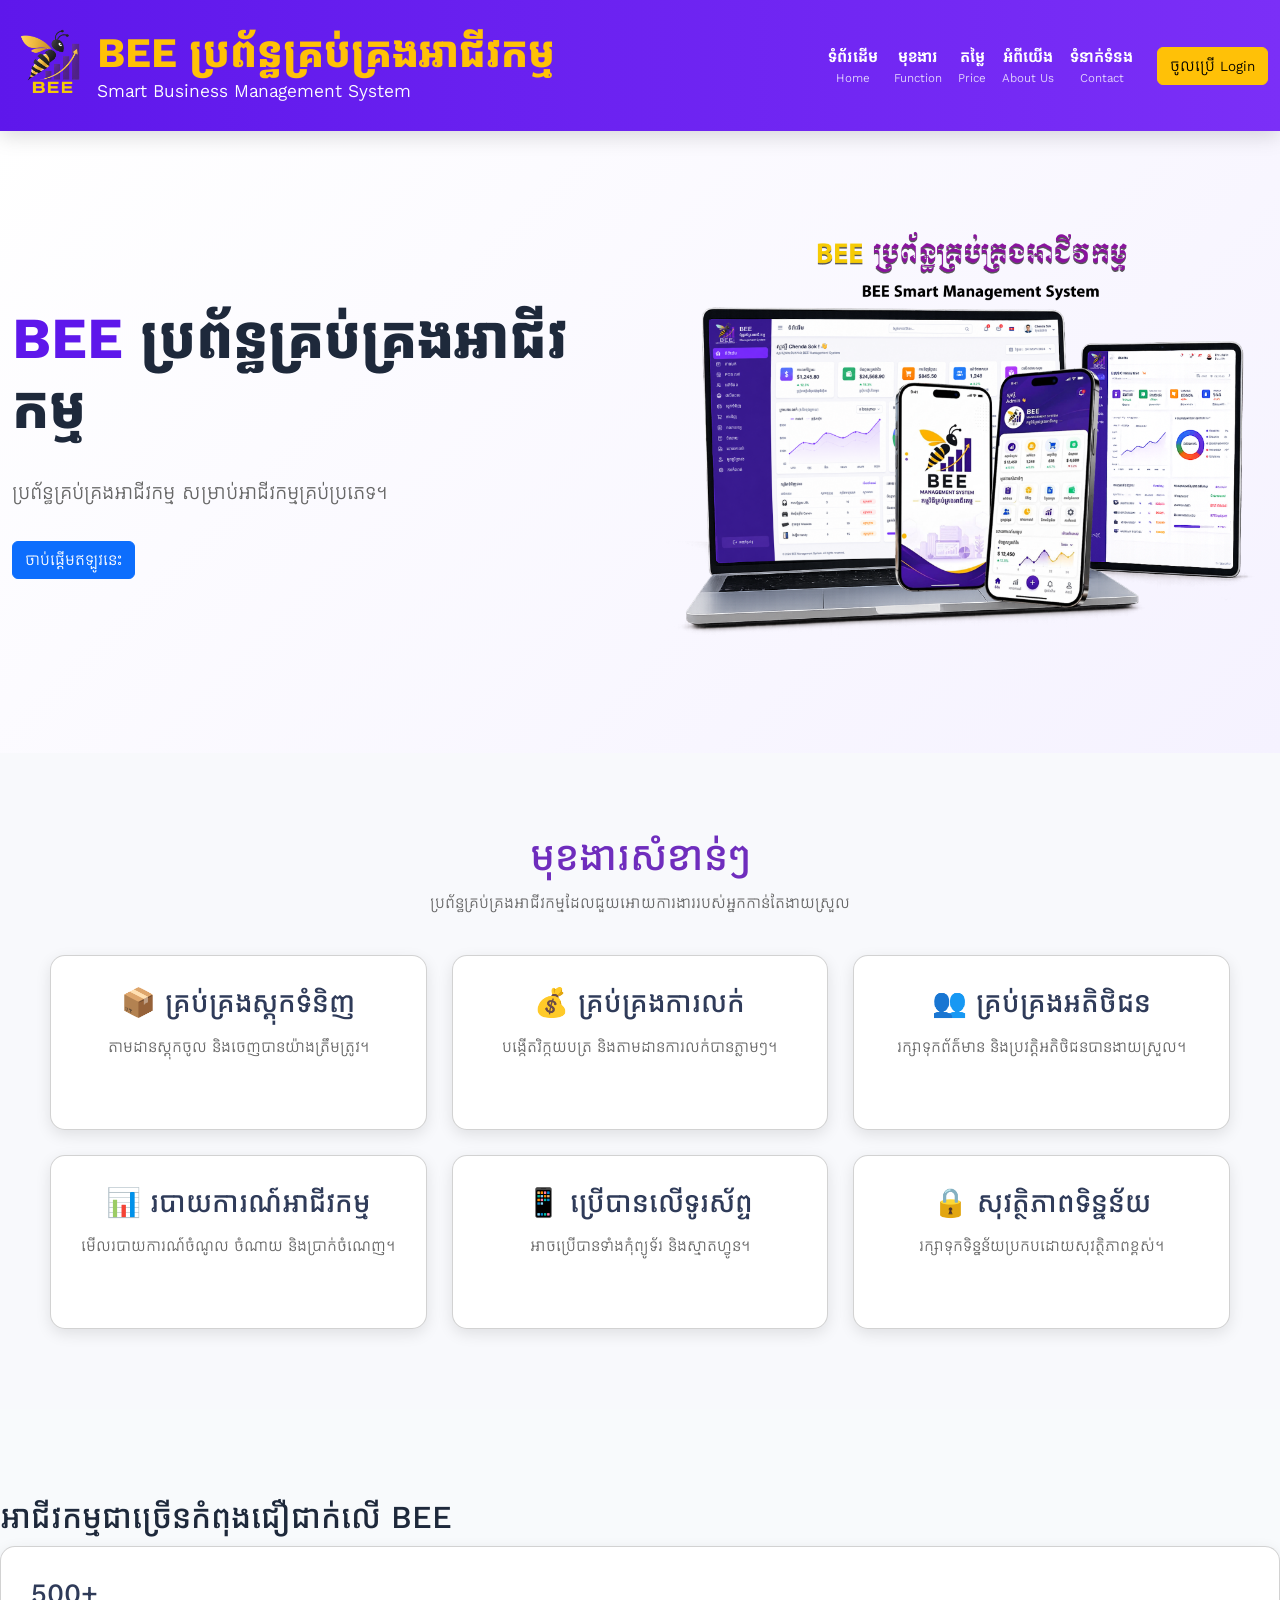
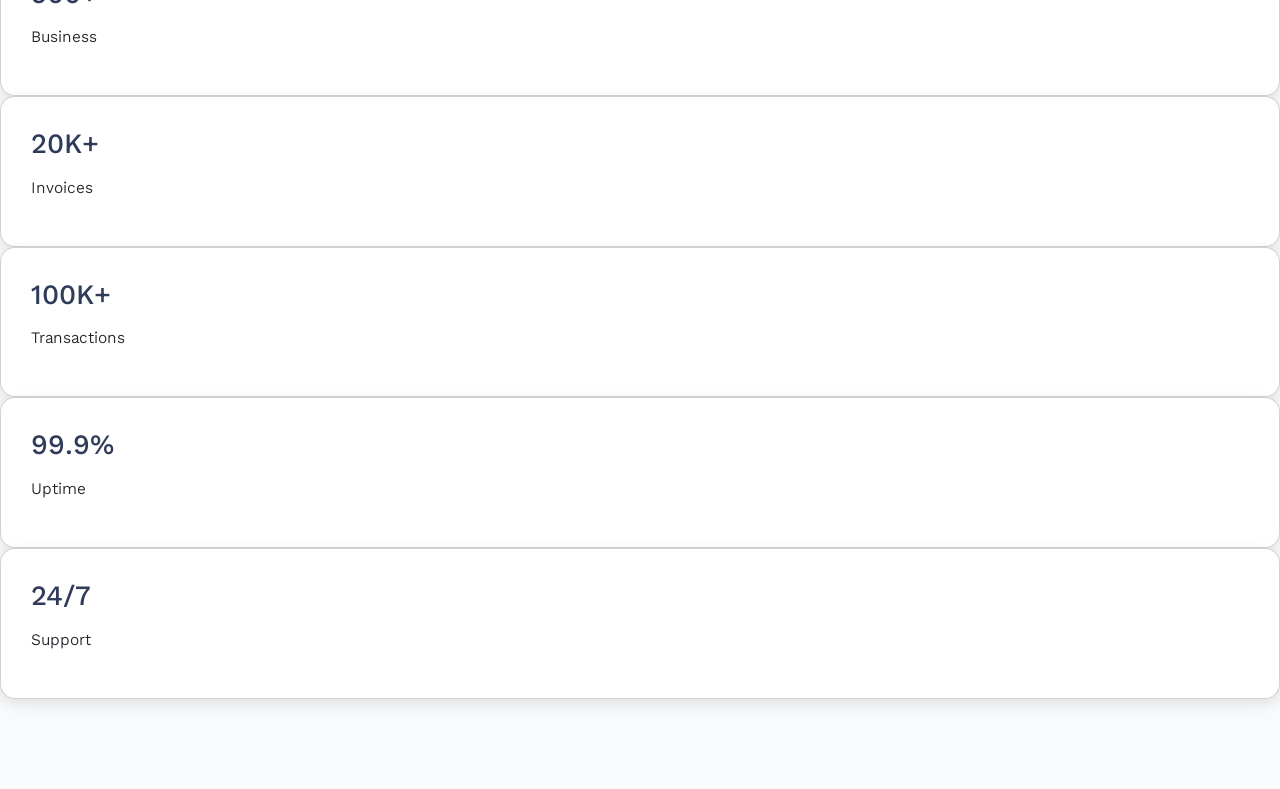
<file: index.html>
<!DOCTYPE html>
<html lang="km">

<head>

    <meta charset="UTF-8">
    <meta http-equiv="X-UA-Compatible" content="IE=edge">

    <meta name="viewport"
          content="width=device-width, initial-scale=1.0">

    <title>
        BEE Management System
    </title>

    <meta name="description"
          content="Smart Business Management System for Cambodia">

    <meta name="keywords"
          content="BEE, POS, Inventory, Sales, Cambodia">

    <meta name="author"
          content="BEE Management System">

    <!-- ===========================
         Favicon
    ============================ -->

    <link rel="icon"
          href="assets/images/favicon.png">

    <!-- ===========================
         Google Font
    ============================ -->

    <link rel="preconnect"
          href="https://fonts.googleapis.com">

    <link rel="preconnect"
          href="https://fonts.gstatic.com"
          crossorigin>

    <link href="https://fonts.googleapis.com/css2?family=Kantumruy+Pro:wght@300;400;500;600;700&display=swap"
          rel="stylesheet">

    <!-- ===========================
         Bootstrap
    ============================ -->

    <link
        href="https://cdn.jsdelivr.net/npm/bootstrap@5.3.7/dist/css/bootstrap.min.css"
        rel="stylesheet">

    <!-- ===========================
         Font Awesome
    ============================ -->

    <link
        rel="stylesheet"
        href="https://cdnjs.cloudflare.com/ajax/libs/font-awesome/6.7.2/css/all.min.css">

    <!-- ===========================
         Main CSS
    ============================ -->

    <link
        rel="stylesheet"
        href="assets/css/style.css">

</head>

<body>
<!-- Bootstrap -->

<script src="https://cdn.jsdelivr.net/npm/bootstrap@5.3.7/dist/js/bootstrap.bundle.min.js"></script>

<script src="assets/js/app.js"></script>

</body>
</html>
<!-- =========================================
Navigation
========================================== -->

<nav class="navbar navbar-expand-lg bee-navbar">

    <div class="container">

        <a class="navbar-brand d-flex align-items-center" href="#">

<div class="logo-wrapper">
    <img src="assets/images/Logo.png" class="logo" alt="BEE Logo">
</div>

<div class="logo-text">
    <h3>BEE ប្រព័ន្ធគ្រប់គ្រងអាជីវកម្ម</h3>
    <span>Smart Business Management System</span>
</div>

        </a>

        <button
            class="navbar-toggler"
            type="button"
            data-bs-toggle="collapse"
            data-bs-target="#mainMenu">

            <i class="fa-solid fa-bars"></i>

        </button>

        <div
            class="collapse navbar-collapse"
            id="mainMenu">

       <ul class="navbar-nav align-items-lg-center">
            
    <li class="nav-item">
        <a class="nav-link" href="#">
            ទំព័រដើម
            <small>Home</small>
        </a>
    </li>

                <li class="nav-item">

                    <a href="#" class="nav-link">
                        មុខងារ
                        <small>Function</small>
                    </a>

                </li>

                <li class="nav-item">

                    <a href="#" class="nav-link">

                        តម្លៃ
                        <small>Price</small>
                    </a>

                </li>

                <li class="nav-item">

                    <a href="#" class="nav-link">

                        អំពីយើង
                        <small>About Us</small>
                    </a>

                </li>

                <li class="nav-item">

                    <a href="#" class="nav-link">

                        ទំនាក់ទំនង
                        <small>Contact</small>
                    </a>

                </li>

                <li class="nav-item ms-lg-3">

                    <a
                        href="login.html"
                        class="btn btn-warning login-btn">

                        ចូលប្រើ
                        <small>Login</small>
                    </a>

                </li>

            </ul>

        </div>

    </div>

</nav>
<section class="hero">

    <div class="container">

        <div class="row align-items-center">

            <!-- Left -->
            <div class="col-lg-6">

                <h1>
                    <span>BEE</span>
                    ប្រព័ន្ធគ្រប់គ្រងអាជីវកម្ម
                </h1>

                <p>
                    ប្រព័ន្ធគ្រប់គ្រងអាជីវកម្ម សម្រាប់អាជីវកម្មគ្រប់ប្រភេទ។
                </p>

                <a href="login.html" class="btn btn-primary">
                    ចាប់ផ្ដើមឥឡូវនេះ
                </a>

            </div>

            <!-- Right -->
            <div class="col-lg-6 text-center">

                <img
                    src="assets/images/App Management System.png"
                    class="hero-image"
                    alt="BEE Management System">

            </div>

        </div>

    </div>

</section>
<section class="features">

<h2>មុខងារសំខាន់ៗ</h2>
<p>ប្រព័ន្ធគ្រប់គ្រងអាជីវកម្មដែលជួយអោយការងាររបស់អ្នកកាន់តែងាយស្រួល</p>

<div class="feature-grid">

<div class="card">
<h3>📦 គ្រប់គ្រងស្តុកទំនិញ</h3>
<p>តាមដានស្តុកចូល និងចេញបានយ៉ាងត្រឹមត្រូវ។</p>
</div>

<div class="card">
<h3>💰 គ្រប់គ្រងការលក់</h3>
<p>បង្កើតវិក្កយបត្រ និងតាមដានការលក់បានភ្លាមៗ។</p>
</div>

<div class="card">
<h3>👥 គ្រប់គ្រងអតិថិជន</h3>
<p>រក្សាទុកព័ត៌មាន និងប្រវត្តិអតិថិជនបានងាយស្រួល។</p>
</div>

<div class="card">
<h3>📊 របាយការណ៍អាជីវកម្ម</h3>
<p>មើលរបាយការណ៍ចំណូល ចំណាយ និងប្រាក់ចំណេញ។</p>
</div>

<div class="card">
<h3>📱 ប្រើបានលើទូរស័ព្ទ</h3>
<p>អាចប្រើបានទាំងកុំព្យូទ័រ និងស្មាតហ្វូន។</p>
</div>

<div class="card">
<h3>🔒 សុវត្ថិភាពទិន្នន័យ</h3>
<p>រក្សាទុកទិន្នន័យប្រកបដោយសុវត្ថិភាពខ្ពស់។</p>
</div>

</div>

</section>
<section class="trust-section">

<h2>អាជីវកម្មជាច្រើនកំពុងជឿជាក់លើ BEE</h2>

<div class="stats">

<div class="card">
<h3>500+</h3>
<p>Business</p>
</div>

<div class="card">
<h3>20K+</h3>
<p>Invoices</p>
</div>

<div class="card">
<h3>100K+</h3>
<p>Transactions</p>
</div>

<div class="card">
<h3>99.9%</h3>
<p>Uptime</p>
</div>

<div class="card">
<h3>24/7</h3>
<p>Support</p>
</div>

</div>

</section>
</file>
<file: assets/css/style.css>
/*====================================
BEE Management System
Main Style
=====================================*/

:root{

    --primary:#5E17EB;
    --secondary:#FFC107;

    --dark:#1E293B;

    --gray:#64748B;

    --light:#F8FAFC;

    --white:#FFFFFF;

    --shadow:

        0 10px 30px rgba(0,0,0,.08);

    --radius:16px;

}

*{

    margin:0;

    padding:0;

    box-sizing:border-box;

}

html{

    scroll-behavior:smooth;

}

body{

    font-family:'Kantumruy Pro',sans-serif;

    background:var(--light);

    color:var(--dark);

    overflow-x:hidden;

}

a{

    text-decoration:none;

}

img{

    max-width:100%;

    display:block;

}

section{

    padding:90px 0;

}

.container{

    max-width:1320px;

}
/*======================================
Navbar
======================================*/

.bee-navbar{
    background: linear-gradient(90deg,#5E17EB,#7B2FF7);
    padding:18px 0;
    position:sticky;
    top:0;
    z-index:9999;
    box-shadow:0 5px 20px rgba(0,0,0,.15);
}            
}

.logo-wrapper{
    flex-shrink:0;
}

.logo{
    width:85px;
    height:85px;
    object-fit:contain;
    display:block;
}

.logo-text{
    margin-left:0;
    line-height:1.2;
}

.logo-text h3{
    color:#FFC107;
    margin:0;
    font-size:42px;
    font-weight:700;
}

.logo-text span{
    color:#ffffff;
    font-size:18px;
}

.navbar-nav .nav-link{
    color:#ffffff !important;
}

.navbar-nav .nav-link:hover{
    color:#FFC107 !important;
}

}

.login-btn{

    padding:12px 30px;

    font-weight:700;

    border-radius:12px;

    background:#FFC107;

    border:none;

}

.login-btn:hover{

    background:#ffca2c;

}

.navbar-toggler{

    border:none;

    color:white;

    font-size:30px;

}
.nav-link{
    display:flex;
    flex-direction:column;
    align-items:center;
    color:#fff;
    font-weight:600;
}

.nav-link small{
    font-size:12px;
    font-weight:400;
    opacity:.8;
}

.navbar-toggler:focus{

    box-shadow:none;

}
.navbar-collapse{

    margin-left:120px;

    justify-content:flex-end;

}
.features{
    padding:80px 50px;
    text-align:center;
    background:#ffffff;
}

.features h2{
    font-size:40px;
    color:#6F2DBD;
    margin-bottom:10px;
}

.features p{
    color:#666;
    margin-bottom:40px;
}

.feature-grid{
    display:grid;
    grid-template-columns:repeat(3,1fr);
    gap:25px;
}

.card{
    background:white;
    padding:30px;
    border-radius:15px;
    box-shadow:0 5px 15px rgba(0,0,0,0.1);
    transition:0.3s;
}

.card:hover{
    transform:translateY(-8px);
}

.card h3{
    color:#2F3B59;
    margin-bottom:15px;
}
.features{
    padding:80px 50px;
    text-align:center;
    background:#f8f9fc;
}

.features h2{
    color:#6F2DBD;
    margin-bottom:10px;
}

.feature-grid{
    display:grid;
    grid-template-columns:repeat(3,1fr);
    gap:25px;
    margin-top:40px;
}

.card{
    background:white;
    padding:30px;
    border-radius:15px;
    box-shadow:0 5px 15px rgba(0,0,0,0.1);
}

.card h3{
    margin-bottom:15px;
    color:#2F3B59;
}
.hero{

    padding:140px 0 80px;
    
    background:linear-gradient(
        135deg,
        #ffffff,
        #f5f2ff
    );

}

.hero h1{

    font-size:52px;

    font-weight:700;

}

.hero h1 span{

    color:#5B21B6;

}

.hero p{

    margin:25px 0;

    color:#666;

    line-height:1.8;

}

.hero img{

    max-width:100%;

}
.hero{

    padding:80px 0;

    background:linear-gradient(
        135deg,
        #ffffff,
        #f5f2ff
    );

}

.hero h1{

    font-size:58px;

    font-weight:700;

    line-height:1.2;

}

.hero h1 span{

    color:#5E17EB;

}

.hero p{

    margin:30px 0;

    font-size:20px;

    color:#666;

    line-height:1.8;

}

.hero-btn{

    padding:15px 35px;

    border-radius:15px;

    font-size:18px;

    font-weight:600;

}

.hero-image{
    width:100%;
    max-width:720px;
    height:auto;
    display:block;
    margin:0 auto;
    animation: float 4s ease-in-out infinite;
}

@keyframes float{
    0%{
        transform:translateY(0);
    }
    50%{
        transform:translateY(-10px);
    }
    100%{
        transform:translateY(0);
    }

}
@media(max-width:991px){

.hero{

    text-align:center;

}

.hero h1{

    font-size:40px;

}

.hero-image{

    margin-top:40px;

    max-width:450px;

}

}
</file>
